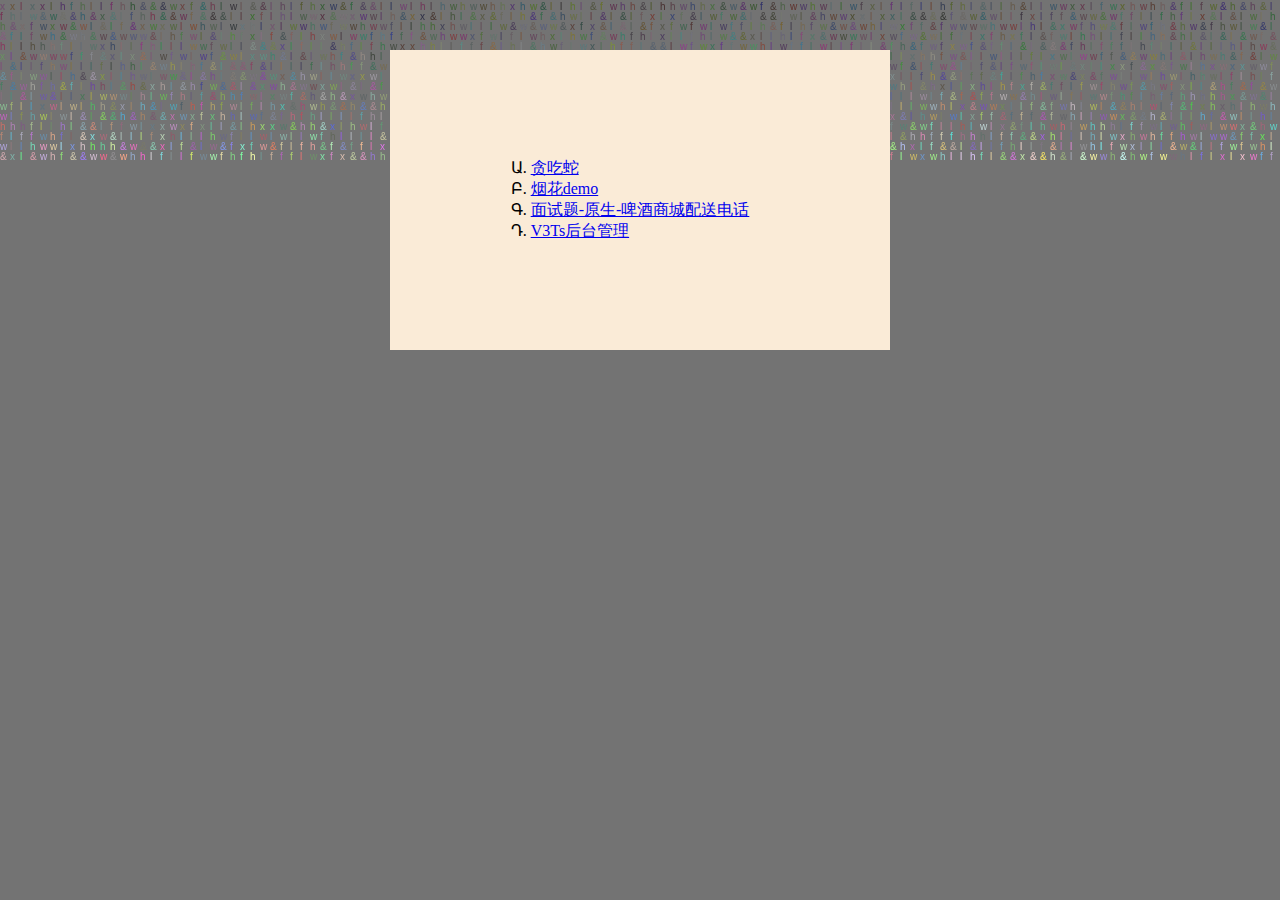
<file: index.html>
<!DOCTYPE html>
<html lang="en">

<head>
  <meta charset="UTF-8">
  <meta http-equiv="X-UA-Compatible" content="IE=edge">
  <meta name="viewport" content="width=device-width, initial-scale=1.0">
  <title>xfwl</title>


  <script type="module" crossorigin src="./assets/index-43d558b9.js"></script>
  <script
    type="module">import.meta.url; import("_").catch(() => 1); async function* g() { }; if (location.protocol != "file:") { window.__vite_is_modern_browser = true }</script>
  <script
    type="module">!function () { if (window.__vite_is_modern_browser) return; console.warn("vite: loading legacy chunks, syntax error above and the same error below should be ignored"); var e = document.getElementById("vite-legacy-polyfill"), n = document.createElement("script"); n.src = e.src, n.onload = function () { System.import(document.getElementById('vite-legacy-entry').getAttribute('data-src')) }, document.body.appendChild(n) }();</script>
</head>
<style>
  * {
    padding: 0;
    margin: 0;
  }

  html,
  body {
    overflow: hidden;
  }

  #outer {
    width: 500px;
    height: 300px;
    background-color: antiquewhite;
    margin: 50px auto;
    display: flex;
    align-items: center;
    justify-content: center;
  }

  ul {
    list-style: armenian;
  }
</style>

<body>
  <div id="outer">
    <ul>
      <li><a href="./src/greedySnake/game.html">贪吃蛇</a></li>
      <li><a href="./src/fireworksDemo/fireworksDemo.html">烟花demo</a></li>
      <li><a href="./src/interview/beerMall/index.html">面试题-原生-啤酒商城配送电话</a></li>
      <li><a href="./src/Vue3TsAdmin/index.html">V3Ts后台管理</a></li>
    </ul>



    <script
      nomodule>!function () { var e = document, t = e.createElement("script"); if (!("noModule" in t) && "onbeforeload" in t) { var n = !1; e.addEventListener("beforeload", (function (e) { if (e.target === t) n = !0; else if (!e.target.hasAttribute("nomodule") || !n) return; e.preventDefault() }), !0), t.type = "module", t.src = ".", e.head.appendChild(t), t.remove() } }();</script>
    <script nomodule crossorigin id="vite-legacy-polyfill" src="./assets/polyfills-legacy-f4a59a8f.js"></script>
    <script nomodule crossorigin id="vite-legacy-entry"
      data-src="./assets/index-legacy-0b26bfcf.js">System.import(document.getElementById('vite-legacy-entry').getAttribute('data-src'))</script>
  </div>
</body>

</html>
</file>
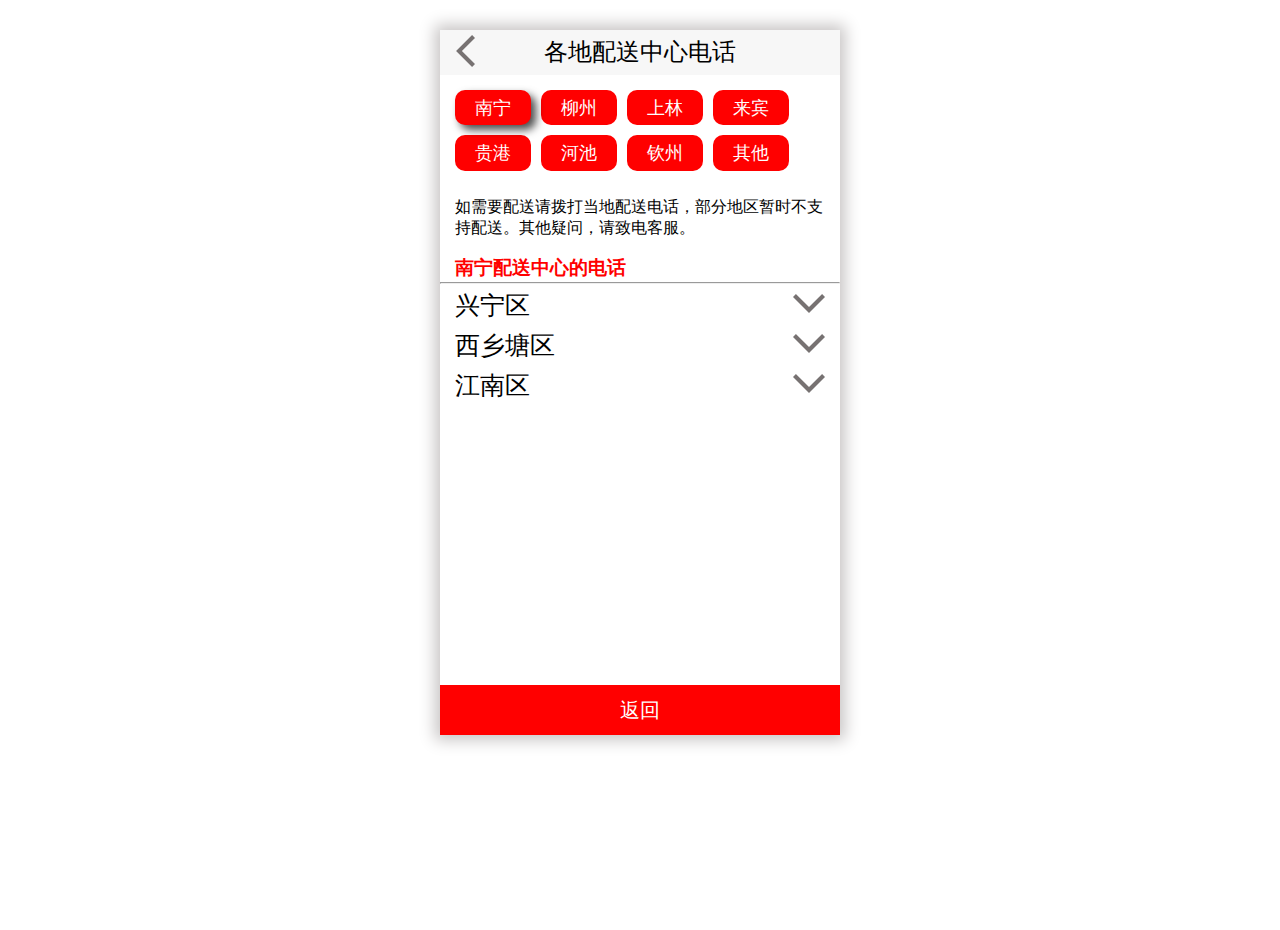
<file: src/interview/beerMall/index.html>
<!DOCTYPE html>
<html lang="en">

<head>
  <meta charset="UTF-8">
  <meta http-equiv="X-UA-Compatible" content="IE=edge">
  <meta name="viewport" content="width=pivice-width,initial-scale=1,minimum-scale=1;maxmum-scale=1;user-scalable=no" />
  <meta name="viewport" content="width=device-width, initial-scale=1.0">
  <title>汉博格啤酒商城</title>
  <link rel="stylesheet" href="./css/index.css">
</head>

<body>


  <script>
    (async function () {

      const mobile_list_json2 = '{"12":{"id":"12","name":"\u5176\u4ed6","data":[{"id":"18","title":"\u5357\u5b81","data":{"result":[{"\u5174\u5b81\u533a":"13768519241"},{"\u864e\u4e18\u4e00\u91cc":"15878196526"},{"\u5317\u6e56\u8def":"17774804667"}]},"ccate":"12"},{"id":"19","title":"\u67f3\u5dde","data":{"result":[{"\u67f3\u5dde":"15307726977"}]},"ccate":"12"},{"id":"20","title":"\u4e0a\u6797","data":{"result":[{"\u4e0a\u6797":"18174114656"}]},"ccate":"12"},{"id":"21","title":"\u6765\u5bbe","data":{"result":[{"\u6765\u5bbe":"18172431155"}]},"ccate":"12"},{"id":"22","title":"\u8d35\u6e2f","data":{"result":[{"\u8d35\u6e2f":"13557257645"}]},"ccate":"12"},{"id":"23","title":"\u6cb3\u6c60","data":{"result":[{"\u7f57\u57ce":"19178812085"}]},"ccate":"12"},{"id":"24","title":"\u94a6\u5dde","data":{"result":[{"\u94a6\u5dde":"15677763678"}]},"ccate":"12"},{"id":"25","title":"\u5176\u4ed6","data":{"result":[{"\u5ba2\u670d1":"17774804667"},{"\u5ba2\u670d2":"18677091155"}]},"ccate":"12"}]},"4":{"id":"4","name":"\u5357\u5b81","data":[{"id":"15","title":"\u5174\u5b81\u533a","data":{"result":[{"\u5174\u5b81\u533a":"13768519241"},{"\u864e\u4e18\u4e00\u91cc":"15878196526"}]},"ccate":"4"},{"id":"14","title":"\u897f\u4e61\u5858\u533a","data":{"result":[{"\u5317\u6e56\u8def":"17774804667"}]},"ccate":"4"},{"id":"16","title":"\u6c5f\u5357\u533a","data":{"result":[{"\u6c5f\u5357\u533a":"18607718616"}]},"ccate":"4"}]},"11":{"id":"11","name":"\u94a6\u5dde","data":[{"id":"13","title":"\u94a6\u5dde\u5e02","data":{"result":[{"\u94a6\u5dde\u5e02":"15677763678"}]},"ccate":"11"}]},"6":{"id":"6","name":"\u67f3\u5dde","data":[{"id":"9","title":"\u67f3\u5dde\u5e02","data":{"result":[{"\u67f3\u5dde\u5e02":"15307726977"}]},"ccate":"6"},{"id":"17","title":"\u878d\u5b89","data":{"result":[{"\u878d\u5b89":"18977255098"}]},"ccate":"6"}]},"7":{"id":"7","name":"\u4e0a\u6797","data":[{"id":"10","title":"\u4e0a\u6797\u5e02","data":{"result":[{"\u4e0a\u6797\u5e02":"18174114656"}]},"ccate":"7"}]},"8":{"id":"8","name":"\u6765\u5bbe","data":[{"id":"11","title":"\u6765\u5bbe\u5e02","data":{"result":[{"\u6765\u5bbe\u5e02":"18172431155"}]},"ccate":"8"}]},"9":{"id":"9","name":"\u8d35\u6e2f","data":[{"id":"8","title":"\u8d35\u6e2f\u5e02","data":{"result":[{"\u8d35\u6e2f\u5e02":"13557257645"}]},"ccate":"9"}]},"10":{"id":"10","name":"\u6cb3\u6c60","data":[{"id":"12","title":"\u6cb3\u6c60","data":{"result":[{"\u7f57\u57ce":"19178812085"}]},"ccate":"10"}]}}';

      // 初始化数据
      const initList = await eval("(" + mobile_list_json2 + ")");

      // 初始化骨架
      (function () {

        const outerDiv = document.createElement('div');
        outerDiv.classList.add('outerDiv');

        const header = document.createElement('div');
        header.classList.add('header');

        const headerDiv1 = document.createElement('div');
        headerDiv1.innerHTML = `<svg t="1689147599018" class="icon0" viewBox="0 0 1024 1024" version="1.1" xmlns="http://www.w3.org/2000/svg"
            p-id="2723" width="32" height="32">
            <path d="M512 610.88L930.88 192 1024 285.12l-512 512-512-512L93.12 192z" fill="#777272" p-id="2724">
            </path>
          </svg>`
        const headerDiv2 = document.createElement('div');
        headerDiv2.textContent = '各地配送中心电话';
        header.appendChild(headerDiv1);
        header.appendChild(headerDiv2);

        const headerBtnDiv = document.createElement('div');
        headerBtnDiv.classList.add('headerBtnDiv');

        const pDiv = document.createElement('div');
        pDiv.classList.add('pDiv');
        const pDiv_p = document.createElement('p');
        pDiv_p.textContent = '如需要配送请拨打当地配送电话，部分地区暂时不支持配送。其他疑问，请致电客服。';
        pDiv.appendChild(pDiv_p);

        const title = document.createElement('h3');
        title.textContent = '其他配送中心的电话';
        title.classList.add('title');

        const hr = document.createElement('hr');

        const addressListDiv = document.createElement('div');
        addressListDiv.classList.add('addressListDiv');

        const bottomDiv = document.createElement('div');
        bottomDiv.classList.add('bottom');
        bottomDiv.textContent = '返回'

        outerDiv.appendChild(header);
        outerDiv.appendChild(headerBtnDiv);
        outerDiv.appendChild(pDiv);
        outerDiv.appendChild(title);
        outerDiv.appendChild(hr);
        outerDiv.appendChild(addressListDiv);
        outerDiv.appendChild(bottomDiv);

        document.body.appendChild(outerDiv);

      })();


      // 渲染按钮
      const headerBtnDiv = document.querySelector('.headerBtnDiv')
      function renderBtn() {
        let flag = true;
        for (const item in initList) {
          const newBtn = document.createElement('button')
          newBtn.innerHTML = initList[item].name
          newBtn.classList.add('changeBtn')
          flag && newBtn.classList.add('btnActive')
          flag && changeTitle(initList[item].name)
          flag && renderList(initList[item])
          headerBtnDiv.appendChild(newBtn)
          flag = false
        }
      }

      // 修改title内容
      const title = document.querySelector('.title')
      function changeTitle(params) {
        title.textContent = `${params}配送中心的电话`
      }


      // 渲染选中列表
      const addressListDiv = document.querySelector('.addressListDiv');
      function renderList(data) {
        // 创建根节点
        const outerul = document.createElement('ul');
        for (const iterator of data.data) {
          // 获取数据
          const arr = iterator.data.result
          // 创建 第一段 DOMs
          const outerLi = document.createElement('li');

          const div0 = document.createElement('div');
          div0.dataset.name = iterator.title
          div0.classList.add('mask');

          const div1 = document.createElement('div');
          div1.classList.add('thisTitle');

          const span1_1 = document.createElement('span');
          span1_1.textContent = iterator.title;
          span1_1.classList.add('addressName');
          const span1_2 = document.createElement('span');
          span1_2.innerHTML = `<svg t="1689147599018" class="icon" viewBox="0 0 1024 1024" version="1.1"
            xmlns="http://www.w3.org/2000/svg" p-id="2723" width="32" height="32">
            <path d="M512 610.88L930.88 192 1024 285.12l-512 512-512-512L93.12 192z" fill="#777272" p-id="2724">
            </path>
          </svg>`;

          // 向第一段DOM添加子元素
          div1.appendChild(span1_1);
          div1.appendChild(span1_2);
          outerLi.appendChild(div0);
          outerLi.appendChild(div1);


          // 创建 第二段 DOMs
          const div2 = document.createElement('div');
          div2.classList.add('thisContenxt')

          const ul2 = document.createElement('ul');

          for (const item of arr) {
            console.log('遍历了，累死了');
            const [name] = Object.keys(item)

            const optionLi = document.createElement('li');

            const optionDiv1 = document.createElement('div');

            const optionSpan1_1 = document.createElement('span');
            optionSpan1_1.textContent = name;

            optionDiv1.appendChild(optionSpan1_1)
            optionLi.appendChild(optionDiv1)


            // ------------------------ 画个分割线，看着眼花 -------------------------
            const optionDiv2 = document.createElement('div');

            const optionSpan2_1 = document.createElement('span');
            optionSpan2_1.textContent = item[name];

            const optionSpan2_2 = document.createElement('span');
            optionSpan2_2.classList.add('no2')

            const optionBtn2_1 = document.createElement('button');
            optionBtn2_1.dataset.value = `${name}-${item[name]}`
            optionBtn2_1.textContent = '拨打';
            optionBtn2_1.classList.add('ring_up')

            optionSpan2_2.appendChild(optionBtn2_1);
            optionDiv2.appendChild(optionSpan2_1);
            optionDiv2.appendChild(optionSpan2_2);
            optionLi.appendChild(optionDiv2)
            ul2.appendChild(optionLi)
          }
          div2.appendChild(ul2)
          outerLi.appendChild(div2)
          outerul.appendChild(outerLi);



        }

        addressListDiv.appendChild(outerul);
      }

      // 列表点击事件
      const mask = document.getElementsByClassName('mask')
      const thisTitle = document.querySelectorAll('.thisTitle')
      const thisContenxt = document.getElementsByClassName('thisContenxt')
      const ring_up = document.getElementsByClassName('ring_up')
      const changeBtn = document.getElementsByClassName('changeBtn')
      const icon = document.getElementsByClassName('icon')

      document.addEventListener("click", function (e) {
        // console.log(e.target);
        // list点击
        if ([...mask].indexOf(e.target) != -1) {
          const index = [...mask].indexOf(e.target)
          if (getComputedStyle(thisContenxt[index]).height == '0px') {
            thisContenxt[index].classList.add('thisContenxtActive')
            // 获取子数据长度
            const dataLength = getLength(e.target, initList)
            thisContenxt[index].style.height = `${25 * dataLength + ((dataLength + 1) * 20)}px`
            icon[index].classList.add('changeDeg')
          } else {
            thisContenxt[index].style.height = `${0}px`
            thisContenxt[index].classList.add('thisContenxtActive')
            setTimeout(() => {
              thisContenxt[index].classList.remove('thisContenxtActive')
            }, 480)
            icon[index].classList.remove('changeDeg')
          }
        }
        // 拨打点击
        if ([...ring_up].indexOf(e.target) != -1) {
          const [targetName, phoneNum] = e.target.dataset.value.split(/-/)
          const tip = confirm(`确定要给\n名字为 ${targetName} , \n号码为 ${phoneNum} \n的波打电话吗？`)
          const use = /Windows/
          console.log(tip);
          tip && (!use.test(navigator.userAgent) ? window.location.href = `tel:${phoneNum}` : alert('请使用手机设备 点击 拨打'))

        }
        // 按钮点击
        if ([...changeBtn].indexOf(e.target) != -1) {
          const oldBtn = document.querySelector('.headerBtnDiv button[class="changeBtn btnActive"]')
          if (oldBtn.textContent != e.target.textContent) {
            oldBtn.classList.remove('btnActive')
            e.target.classList.add('btnActive')

            // 更改title、重新渲染列表
            changeTitle(e.target.textContent)
            addressListDiv.textContent = ''
            const name = e.target.textContent
            const data = getdata(name, initList)
            renderList(data)
          }
        }
      })

      // 工具方法
      function getLength(elemet, params) {
        for (const key in params) {
          for (const iterator of params[key].data) {
            if (elemet.dataset.name == iterator.title) return iterator.data.result.length
          }
        }
      }
      function getdata(name, params) {
        for (const key in params) {
          if (name == params[key].name) return params[key]
        }
      }

      const icon0 = document.getElementsByClassName('icon0')[0]
      const bottom = document.getElementsByClassName('bottom')[0]
      function return_up_page() {
        window.history.back()
      }
      icon0.addEventListener('click', return_up_page)
      bottom.addEventListener('click', return_up_page)

      // 执行初始化渲染程序
      renderBtn()


      // 监控页面变化
      const listenerOuterDiv = document.querySelector('.outerDiv');
      const bhOverflow = document.querySelector(':root')


      function fd(time = 100) {
        let flag;
        return function () {
          clearTimeout(flag)
          flag = setTimeout(() => {
            // console.log(getComputedStyle(bhOverflow).getPropertyValue('--bhOverflow') == "none");
            listenerOuterDiv.removeAttribute('style')
            if (window.outerWidth > 420) {
              listenerOuterDiv.classList.add('outerDiv_window')
              listenerOuterDiv.style.height = '705px'
              bhOverflow.style.setProperty('--bhOverflow', 'hidden')
            } else {
              listenerOuterDiv.classList.remove('outerDiv_window')
              if (window.outerWidth < 300) {
                bhOverflow.style.setProperty('--bhOverflow', 'none')
                setTimeout(() => listenerOuterDiv.style.width = '320px', 0)
              }
            }
          }, time);
        }
      }
      fd(0)()
      window.onresize = fd()

    })()

  </script>

</body>

</html>
</file>
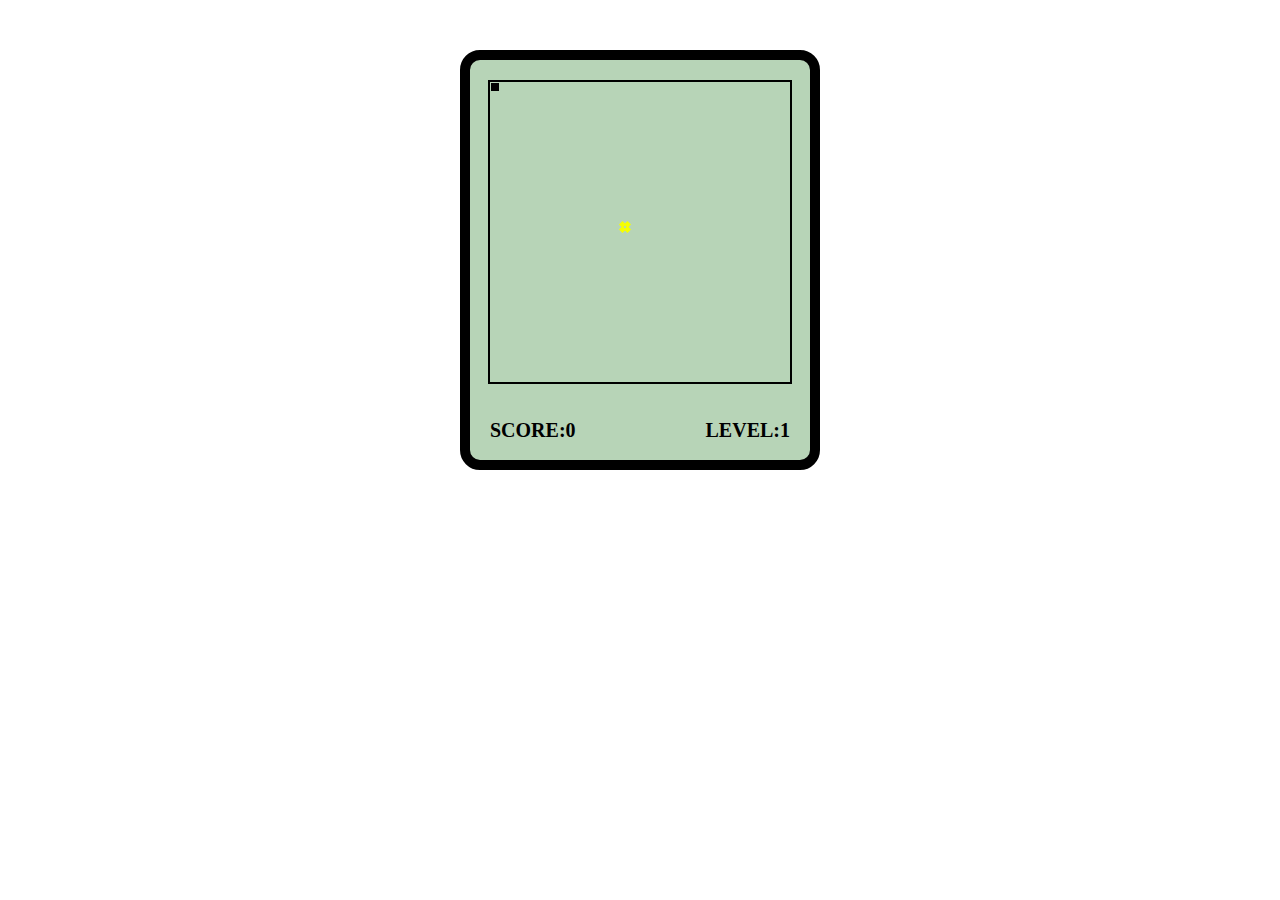
<file: 41_贪吃蛇最终重构.html>
<!DOCTYPE html>
<html lang="en">

<head>
  <meta charset="UTF-8">
  <meta http-equiv="X-UA-Compatible" content="IE=edge">
  <meta name="viewport" content="width=device-width, initial-scale=1.0">
  <title>Document</title>
</head>

<style>
  * {
    margin: 0;
    padding: 0;
  }

  #main {
    box-sizing: border-box;
    width: 360px;
    height: 420px;
    border: 10px solid #000;
    border-radius: 20px;
    background-color: #b7d4b7;
    margin: 50px auto;
  }

  #stage {
    position: relative;
    width: 300px;
    height: 300px;
    border: 2px solid #000;
    margin: 20px auto;
  }

  #jfb {
    /* background-color: aliceblue; */
    margin: 20px;
    margin-top: 35px;
    display: flex;
    justify-content: space-between;
  }

  #jfb div {
    font-size: 20px;
    font-weight: bolder;
    font-family: cursive;
  }

  #food {
    position: absolute;
    width: 10px;
    height: 10px;
    /* left: 50px; */
    /* top: 50px; */
    display: flex;
    flex-flow: row wrap;
  }

  #food>div {
    width: 5px;
    height: 5px;
    background-color: #f6ff00;
    transform: rotate(45deg);
  }

  #snake>div {
    position: absolute;
    width: 10px;
    height: 10px;
    border: 1px solid #b7d4b7;
    background-color: #000;
    /* transition: 0.15s; */
    box-sizing: border-box;
  }

  #levelSpan {
    background-color: #b7d4b7;
  }
</style>

<body>

  <div id="main">
    <div id="stage">

      <div id="food">
        <div></div>
        <div></div>
        <div></div>
        <div></div>
      </div>

      <div id="snake">
        <div></div>
      </div>

    </div>
    <div id="jfb">
      <div>SCORE:<span id="scoreSpan">0</span></div>
      <div>LEVEL:<span id="levelSpan">1</span>
        <!-- <select id="levelSpan">
          <optgroup label="越来越快">
            <option value="300">1</option>
            <option value="200">2</option>
            <option selected value="100">3</option>
            <option value="50">4</option>
            <option value="25">5</option>
          </optgroup>
        </select> -->
      </div>
    </div>
  </div>

  <script>
    /*
        绑定键盘事件keydown keyup
          - 键盘事件只能绑定给可以获取焦点的元素或者document
    */

    // 获取元素节点
    const snakediv = document.getElementById('snake');
    const snake = document.getElementById('snake').getElementsByTagName('div');
    const food = document.getElementById('food');
    const score = document.getElementById('scoreSpan');
    const level = document.getElementById('levelSpan');


    let who;  // 保存移动方向
    let keyArr = ['ArrowUp', 'ArrowDown', 'ArrowLeft', 'ArrowRight',]; // 保存可执行的方向操作
    let startKeyArr2; // 规定开始时可执行的操作

    // 禁止掉头保存对象
    let keyObj = {
      'ArrowUp': 'ArrowDown',
      'ArrowDown': 'ArrowUp',
      'ArrowLeft': 'ArrowRight',
      'ArrowRight': 'ArrowLeft'
    }

    let keyzt = true; // 防止快速操作变量

    let changeNum = 0;   // 食物更新失败变量

    let scoreNum = 0;  // 记录分数

    let levelNum = 0;  // 记录分数

    // // 读取等级 ，如果有
    // if (sessionStorage.getItem('levelValue')) {
    //   // level.querySelector('[value = "3"]') select中value是3的元素
    //   // level.querySelector('option[value = "3"]') select中option中value是3的元素

    //   level.querySelector('[value = "100"]').selected = false
    //   level.querySelector(`[value = "${sessionStorage.getItem('levelValue')}"]`).selected = true

    // }

    // // 保存等级并且初始化缓存等级
    // level.onchange = function () {
    //   // 保存当前等级到标签缓存
    //   sessionStorage.setItem('levelValue', level.value);

    // }

    // let clickYse = 0; // 更换等级取消焦点

    // level.onclick = function () {
    //   clickYse++;
    //   if (clickYse === 2) {
    //     // 选择等级后失去焦点
    //     level.blur();
    //     clickYse = 0
    //   }

    // }

    // document 的 按键监听
    document.addEventListener("keydown", function (e) {

      // 判定是否刚开局
      if (!!who) {
        if (keyzt && keyArr.includes(e.key)) {
          if (snake.length < 2 || e.key !== keyObj[who]) {
            // 禁止回头（根据上一个方向规定可执行的方向操作）
            who = e.key;
            keyzt = false
          }
        }
      } else {
        startKeyArr2 = ['ArrowDown', 'ArrowRight',]
        if (startKeyArr2.includes(e.key)) {
          who = e.key;
        }
      }
      if (e.key === "R" || e.key === "r") {
        location.reload(true)
      }
    })



    // 蛇自动移动
    setTimeout(function snakeMotion() {

      // 防止连续操作
      keyzt = true;

      // 获取蛇头坐标
      x = snake[0].offsetLeft;
      y = snake[0].offsetTop;

      // 根据方向执行移动
      switch (who) {
        case 'ArrowUp':
          y -= 10;
          break;
        case 'ArrowDown':
          y += 10;
          break;
        case 'ArrowLeft':
          x -= 10;
          break;
        case 'ArrowRight':
          x += 10;
          break;
      }

      // 食物事件
      let foodX = food.offsetLeft;
      let foodY = food.offsetTop;
      if (foodX === snake[0].offsetLeft && foodY === snake[0].offsetTop) {
        let changeFoodXYOver = changeFoodXY()
        if (changeFoodXYOver) {
          alert('你赢了')
          return
        }
        snakediv.insertAdjacentHTML("beforeend", `<div ></div>`)
      }

      // 获取最后一个蛇部位
      let newSnackHead = snake[snake.length - 1]

      // 撞墙结束
      if (x < 0 || x > 290 || y < 0 || y > 290) {
        alert('撞墙了')
        return
      }
      // 撞自己结束
      // if (who) {
      // 移动蛇尾变蛇头，所以没必要加长度限定
      for (let i = 0; i < snake.length - 1; i++) {
        if (snake[i].offsetLeft === x && snake[i].offsetTop === y) {
          alert('撞自己了')
          return
        }
      }
      // }

      // 渲染位置
      newSnackHead.style.left = x + 'px';
      newSnackHead.style.top = y + 'px';

      // 删除蛇尾并添加到移动的新位置
      snakediv.insertAdjacentElement("afterbegin", newSnackHead)

      setTimeout(snakeMotion, 300 - (levelNum * 20))
    }, 300 - (levelNum * 20));



    let dsq2
    // 改变食物位置
    function changeFoodXY() {
      let x = Math.round(Math.random() * 10 + 10)
      let y = Math.round(Math.random() * 10 + 10)
      changeNum++;
      if (changeNum > 600) {
        return true
      }
      for (let i = 0; i < snake.length; i++) {
        // console.log(snake[i].offsetLeft === x * 10 && snake[i].offsetTop === y * 10);
        if (snake[i].offsetLeft === x * 10 && snake[i].offsetTop === y * 10) {
          // console.log('重复了');

          return changeFoodXY();
        }
      }
      food.style.left = x * 10 + 'px';
      food.style.top = y * 10 + 'px';
      clearTimeout(dsq2)
      changeNum = 0

      // 更新得分和等级
      if (who) {
        scoreNum++;
        if (scoreNum % 3 === 0 && levelNum < 14) {
          levelNum++;
        }
        // 渲染
        score.textContent = scoreNum;
        level.textContent = levelNum + 1;
      }
    }
    changeFoodXY()






  </script>

</body>

</html>
</file>
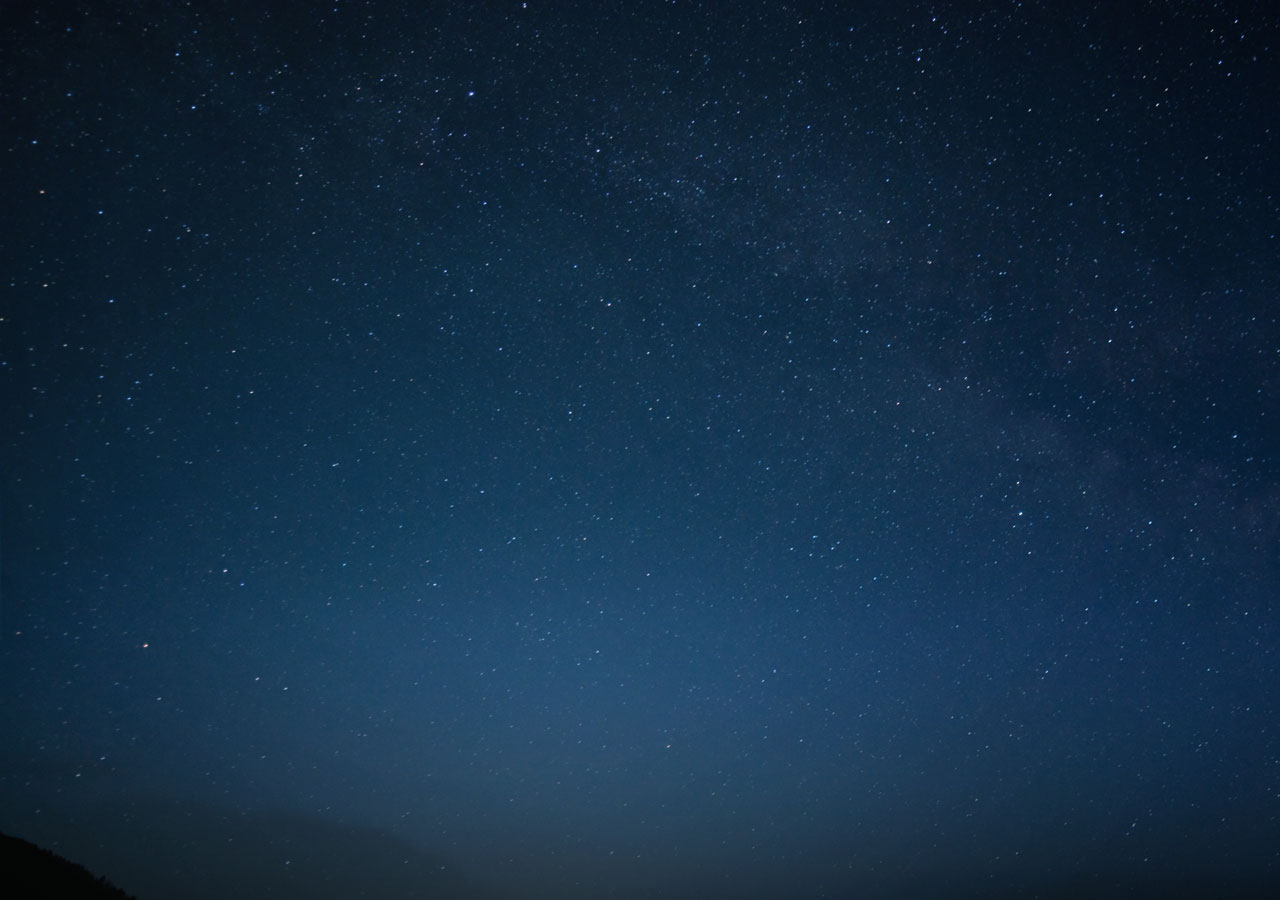
<file: src/fireworksDemo.html>
<!DOCTYPE html>
<html lang="en">

<head>
  <meta charset="UTF-8">
  <meta http-equiv="X-UA-Compatible" content="IE=edge">
  <meta name="viewport" content="width=device-width, initial-scale=1.0">
  <title>xxx</title>
  
  <script type="module" crossorigin src="./assets/index-d1e5e93b.js"></script>
  <script type="module">import.meta.url;import("_").catch(()=>1);async function* g(){};if(location.protocol!="file:"){window.__vite_is_modern_browser=true}</script>
  <script type="module">!function(){if(window.__vite_is_modern_browser)return;console.warn("vite: loading legacy chunks, syntax error above and the same error below should be ignored");var e=document.getElementById("vite-legacy-polyfill"),n=document.createElement("script");n.src=e.src,n.onload=function(){System.import(document.getElementById('vite-legacy-entry').getAttribute('data-src'))},document.body.appendChild(n)}();</script>
</head>
<style>
  * {
    padding: 0;
    margin: 0;
  }

  html,
  body {
    overflow: hidden;

  }
</style>

<body>


  <script nomodule>!function(){var e=document,t=e.createElement("script");if(!("noModule"in t)&&"onbeforeload"in t){var n=!1;e.addEventListener("beforeload",(function(e){if(e.target===t)n=!0;else if(!e.target.hasAttribute("nomodule")||!n)return;e.preventDefault()}),!0),t.type="module",t.src=".",e.head.appendChild(t),t.remove()}}();</script>
  <script nomodule crossorigin id="vite-legacy-polyfill" src="./assets/polyfills-legacy-fec0430d.js"></script>
  <script nomodule crossorigin id="vite-legacy-entry" data-src="./assets/index-legacy-c790d58f.js">System.import(document.getElementById('vite-legacy-entry').getAttribute('data-src'))</script>
</body>

</html>
</file>
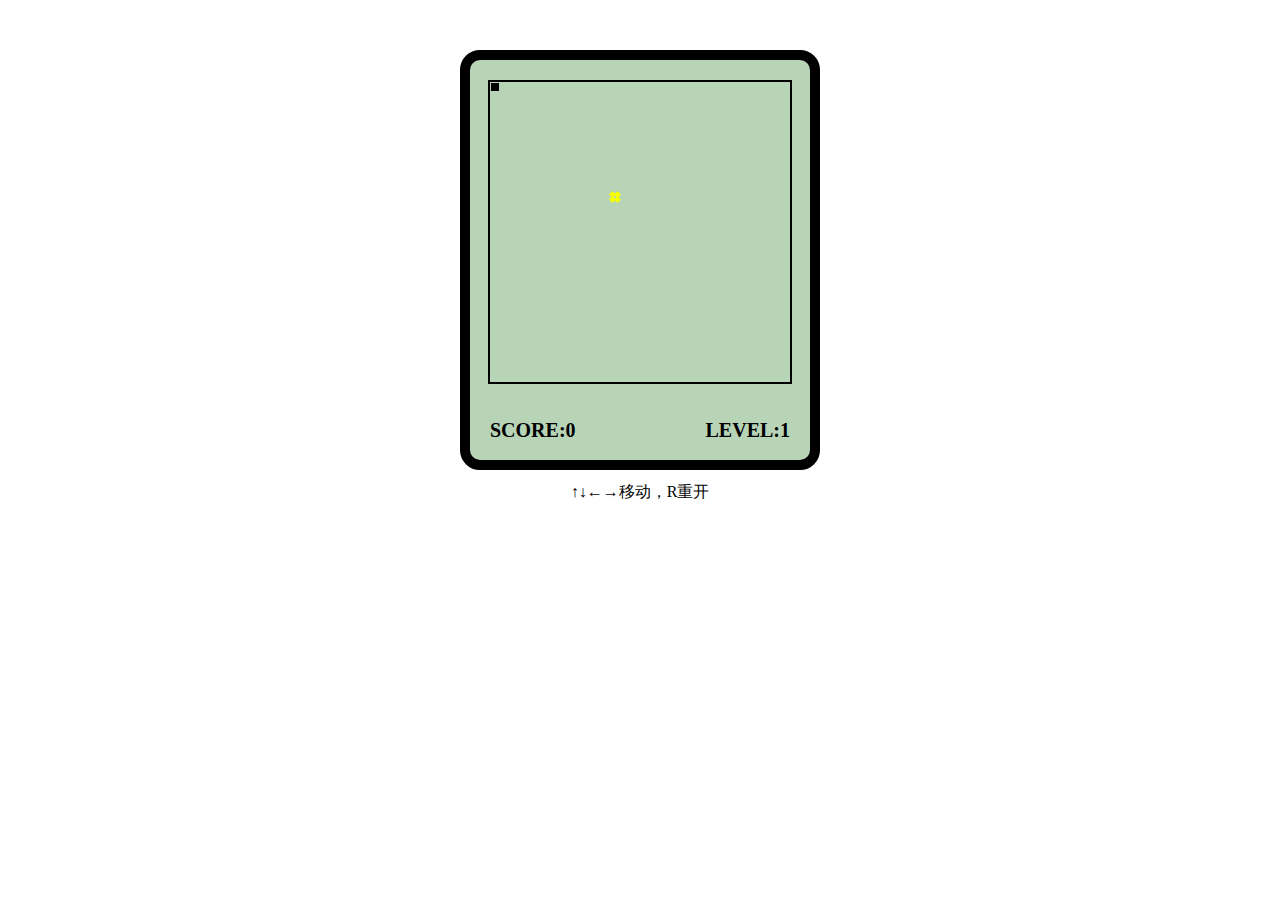
<file: src/game.html>
<!DOCTYPE html>
<html lang="en">

<head>
  <meta charset="UTF-8">
  <meta http-equiv="X-UA-Compatible" content="IE=edge">
  <meta name="viewport" content="width=device-width, initial-scale=1.0">
  <title>Document</title>
</head>

<style>
  * {
    margin: 0;
    padding: 0;
  }

  #main {
    box-sizing: border-box;
    width: 360px;
    height: 420px;
    border: 10px solid #000;
    border-radius: 20px;
    background-color: #b7d4b7;
    margin: 50px auto;
  }

  #stage {
    position: relative;
    width: 300px;
    height: 300px;
    border: 2px solid #000;
    margin: 20px auto;
  }

  #jfb {
    /* background-color: aliceblue; */
    margin: 20px;
    margin-top: 35px;
    display: flex;
    justify-content: space-between;
  }

  #jfb div {
    font-size: 20px;
    font-weight: bolder;
    font-family: cursive;
  }

  #food {
    position: absolute;
    width: 10px;
    height: 10px;
    /* left: 50px; */
    /* top: 50px; */
    display: flex;
    flex-flow: row wrap;
  }

  #food>div {
    width: 5px;
    height: 5px;
    background-color: #f6ff00;
    transform: rotate(45deg);
  }

  #snake>div {
    position: absolute;
    width: 10px;
    height: 10px;
    border: 1px solid #b7d4b7;
    background-color: #000;
    /* transition: 0.15s; */
    box-sizing: border-box;
  }

  #levelSpan {
    background-color: #b7d4b7;
  }
</style>

<body>

  <div id="main">
    <div id="stage">

      <div id="food">
        <div></div>
        <div></div>
        <div></div>
        <div></div>
      </div>

      <div id="snake">
        <div></div>
      </div>

    </div>
    <div id="jfb">
      <div>SCORE:<span id="scoreSpan">0</span></div>
      <div>LEVEL:<span id="levelSpan">1</span>
        <!-- <select id="levelSpan">
          <optgroup label="越来越快">
            <option value="300">1</option>
            <option value="200">2</option>
            <option selected value="100">3</option>
            <option value="50">4</option>
            <option value="25">5</option>
          </optgroup>
        </select> -->
      </div>
    </div>
    <div style="text-align: center;margin-top: 40px;">↑↓←→移动，R重开</div>
  </div>

  <script>
    /*
        绑定键盘事件keydown keyup
          - 键盘事件只能绑定给可以获取焦点的元素或者document
    */

    // 获取元素节点
    const snakediv = document.getElementById('snake');
    const snake = document.getElementById('snake').getElementsByTagName('div');
    const food = document.getElementById('food');
    const score = document.getElementById('scoreSpan');
    const level = document.getElementById('levelSpan');


    let who;  // 保存移动方向
    let keyArr = ['ArrowUp', 'ArrowDown', 'ArrowLeft', 'ArrowRight',]; // 保存可执行的方向操作
    let startKeyArr2; // 规定开始时可执行的操作

    // 禁止掉头保存对象
    let keyObj = {
      'ArrowUp': 'ArrowDown',
      'ArrowDown': 'ArrowUp',
      'ArrowLeft': 'ArrowRight',
      'ArrowRight': 'ArrowLeft'
    }

    let keyzt = true; // 防止快速操作变量

    let changeNum = 0;   // 食物更新失败变量

    let scoreNum = 0;  // 记录分数

    let levelNum = 0;  // 记录分数

    // // 读取等级 ，如果有
    // if (sessionStorage.getItem('levelValue')) {
    //   // level.querySelector('[value = "3"]') select中value是3的元素
    //   // level.querySelector('option[value = "3"]') select中option中value是3的元素

    //   level.querySelector('[value = "100"]').selected = false
    //   level.querySelector(`[value = "${sessionStorage.getItem('levelValue')}"]`).selected = true

    // }

    // // 保存等级并且初始化缓存等级
    // level.onchange = function () {
    //   // 保存当前等级到标签缓存
    //   sessionStorage.setItem('levelValue', level.value);

    // }

    // let clickYse = 0; // 更换等级取消焦点

    // level.onclick = function () {
    //   clickYse++;
    //   if (clickYse === 2) {
    //     // 选择等级后失去焦点
    //     level.blur();
    //     clickYse = 0
    //   }

    // }

    // document 的 按键监听
    document.addEventListener("keydown", function (e) {

      // 判定是否刚开局
      if (!!who) {
        if (keyzt && keyArr.includes(e.key)) {
          if (snake.length < 2 || e.key !== keyObj[who]) {
            // 禁止回头（根据上一个方向规定可执行的方向操作）
            who = e.key;
            keyzt = false
          }
        }
      } else {
        startKeyArr2 = ['ArrowDown', 'ArrowRight',]
        if (startKeyArr2.includes(e.key)) {
          who = e.key;
        }
      }
      if (e.key === "R" || e.key === "r") {
        location.reload(true)
      }
    })



    // 蛇自动移动
    setTimeout(function snakeMotion() {

      // 防止连续操作
      keyzt = true;

      // 获取蛇头坐标
      x = snake[0].offsetLeft;
      y = snake[0].offsetTop;

      // 根据方向执行移动
      switch (who) {
        case 'ArrowUp':
          y -= 10;
          break;
        case 'ArrowDown':
          y += 10;
          break;
        case 'ArrowLeft':
          x -= 10;
          break;
        case 'ArrowRight':
          x += 10;
          break;
      }

      // 食物事件
      let foodX = food.offsetLeft;
      let foodY = food.offsetTop;
      if (foodX === snake[0].offsetLeft && foodY === snake[0].offsetTop) {
        let changeFoodXYOver = changeFoodXY()
        if (changeFoodXYOver) {
          alert('你赢了')
          return
        }
        snakediv.insertAdjacentHTML("beforeend", `<div ></div>`)
      }

      // 获取最后一个蛇部位
      let newSnackHead = snake[snake.length - 1]

      // 撞墙结束
      if (x < 0 || x > 290 || y < 0 || y > 290) {
        alert('撞墙了')
        return
      }
      // 撞自己结束
      // if (who) {
      // 移动蛇尾变蛇头，所以没必要加长度限定
      for (let i = 0; i < snake.length - 1; i++) {
        if (snake[i].offsetLeft === x && snake[i].offsetTop === y) {
          alert('撞自己了')
          return
        }
      }
      // }

      // 渲染位置
      newSnackHead.style.left = x + 'px';
      newSnackHead.style.top = y + 'px';

      // 删除蛇尾并添加到移动的新位置
      snakediv.insertAdjacentElement("afterbegin", newSnackHead)

      setTimeout(snakeMotion, 300 - (levelNum * 20))
    }, 300 - (levelNum * 20));



    let dsq2
    // 改变食物位置
    function changeFoodXY() {
      let x = Math.round(Math.random() * 10 + 10)
      let y = Math.round(Math.random() * 10 + 10)
      changeNum++;
      if (changeNum > 600) {
        return true
      }
      for (let i = 0; i < snake.length; i++) {
        // console.log(snake[i].offsetLeft === x * 10 && snake[i].offsetTop === y * 10);
        if (snake[i].offsetLeft === x * 10 && snake[i].offsetTop === y * 10) {
          // console.log('重复了');

          return changeFoodXY();
        }
      }
      food.style.left = x * 10 + 'px';
      food.style.top = y * 10 + 'px';
      clearTimeout(dsq2)
      changeNum = 0

      // 更新得分和等级
      if (who) {
        scoreNum++;
        if (scoreNum % 3 === 0 && levelNum < 14) {
          levelNum++;
        }
        // 渲染
        score.textContent = scoreNum;
        level.textContent = levelNum + 1;
      }
    }
    changeFoodXY()






  </script>

</body>

</html>
</file>
<file: src/interview/beerMall/css/index.css>
:root {
  --bhOverflow:hidden; }

* {
  margin: 0;
  padding: 0; }

body,
html {
  position: relative;
  width: 100vw;
  height: 100vh;
  overflow-x: --bhOverflow; }

.outerDiv {
  position: relative;
  margin: 0 auto;
  width: 100%;
  height: 100%;
  background-color: white; }

.outerDiv_window {
  position: relative;
  margin: 30px auto;
  width: 400px;
  height: 85%;
  box-shadow: 0 0 15px 5px #c7c4c4;
  background-color: white; }

.header {
  position: relative;
  width: 100%;
  height: 45px;
  background-color: #F7F7F7;
  align-items: center; }
  .header div:first-child {
    position: absolute;
    width: 10%;
    left: 5px;
    top: 50%;
    transform: translate(0, -50%); }
    .header div:first-child svg {
      transform: rotate(90deg);
      transition: 0s; }
  .header div:last-child {
    font-size: 1.5rem;
    text-align: center;
    line-height: 45px; }

.icon0 {
  width: 100%;
  transition: .5s;
  cursor: pointer; }

.headerBtnDiv {
  position: relative;
  height: 12.27%;
  padding: 10px; }
  .headerBtnDiv button {
    border: none;
    width: 20%;
    height: 41%;
    font-size: 18px;
    background-color: red;
    color: white;
    border-radius: 10px;
    margin: 5px 5px;
    transition: .2s;
    cursor: pointer; }

.pDiv {
  position: relative;
  padding: 15px; }
  .pDiv p {
    position: relative; }

.btnActive {
  position: relative;
  box-shadow: 5px 5px 8px rgba(0, 0, 0, 0.7); }

.title {
  padding: 1px 15px;
  color: red; }

.addressListDiv {
  padding: 1px 15px;
  height: 53%;
  overflow-x: hidden; }
  .addressListDiv ul {
    list-style: none; }
    .addressListDiv ul li {
      position: relative;
      margin: 3px 0;
      width: 100%; }
      .addressListDiv ul li .mask {
        position: absolute;
        width: 100%;
        height: 37px;
        z-index: 5;
        cursor: pointer; }
      .addressListDiv ul li .thisTitle {
        position: relative;
        display: flex;
        align-items: center;
        justify-content: space-between; }
      .addressListDiv ul li .thisContenxt {
        border: none;
        padding: 1px 15px 0;
        height: 0px;
        overflow: hidden;
        transition: 0.5s; }
        .addressListDiv ul li .thisContenxt ul {
          list-style: none;
          position: relative;
          width: 100%; }
          .addressListDiv ul li .thisContenxt ul li {
            margin: 20px 0;
            width: 100%;
            display: flex;
            justify-content: space-between; }
            .addressListDiv ul li .thisContenxt ul li div {
              display: flex; }
              .addressListDiv ul li .thisContenxt ul li div:first-child {
                width: 40%; }
                .addressListDiv ul li .thisContenxt ul li div:first-child span {
                  display: inline-block;
                  width: 100%; }
              .addressListDiv ul li .thisContenxt ul li div:last-child {
                flex: auto;
                justify-content: space-between; }
                .addressListDiv ul li .thisContenxt ul li div:last-child .no2 {
                  margin-right: 15px;
                  width: 25%;
                  text-align: center; }
                  .addressListDiv ul li .thisContenxt ul li div:last-child .no2 button {
                    width: 100%;
                    height: 25px;
                    background-color: white;
                    border-radius: 10px;
                    border: 2px solid red;
                    cursor: pointer; }
      .addressListDiv ul li .thisContenxtActive {
        border: 1px solid #a8a3a3;
          border-radius: 10px; }

.addressName {
  font-size: 25px; }

.icon {
  width: 100%;
  transition: .5s; }

.changeDeg {
  transform: rotate(180deg); }

.bottom {
  position: absolute;
  width: 100%;
  height: 50px;
  bottom: 0px;
  text-align: center;
  font-size: 20px;
  line-height: 50px;
  color: white;
  background-color: red;
  cursor: pointer; }

/*# sourceMappingURL=index.css.map */
</file>
